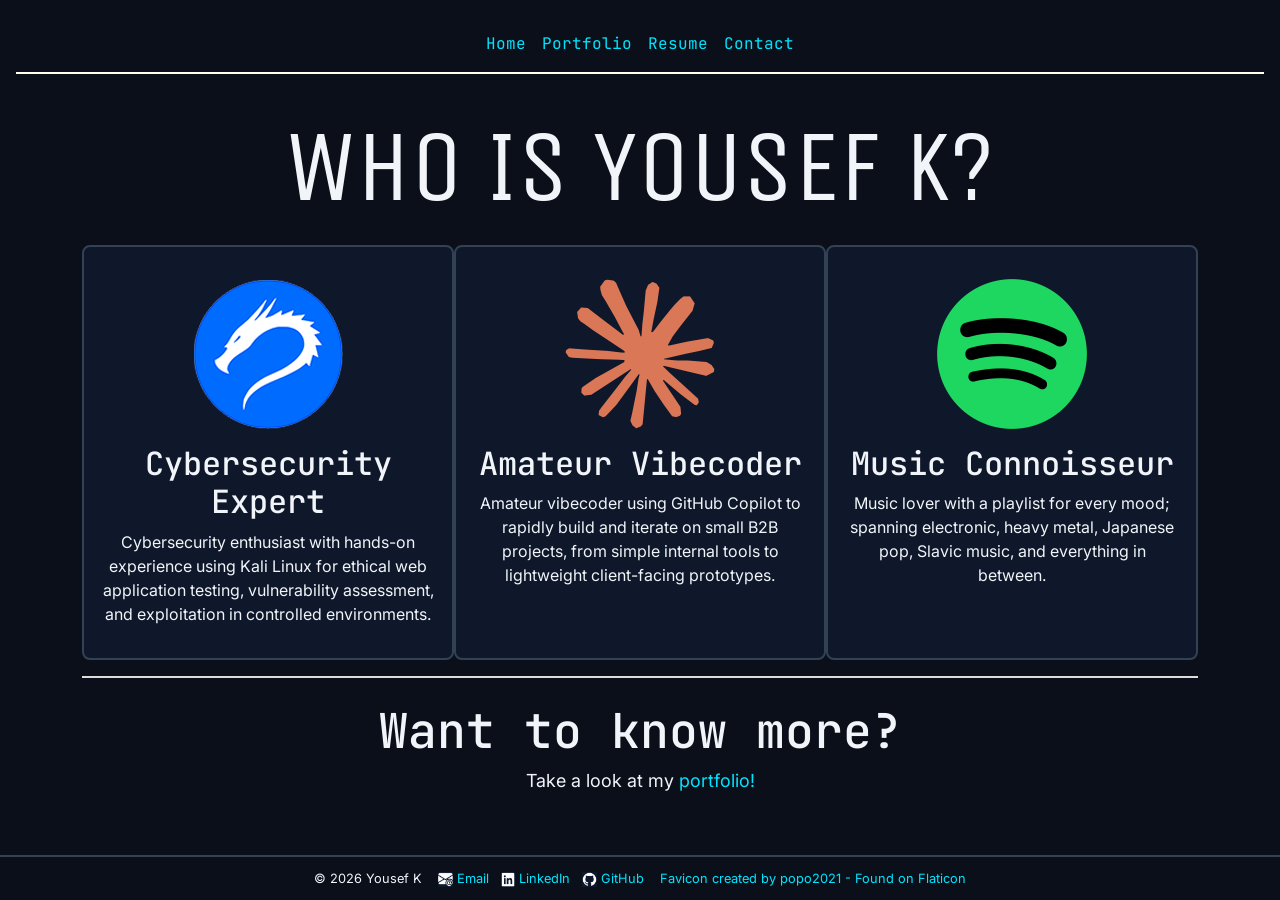
<file: index.html>
<!DOCTYPE html>
<html lang="en">
  <head>
    <meta charset="utf-8">
    <meta name="viewport" content="width=device-width, initial-scale=1">
    <link href="https://cdn.jsdelivr.net/npm/bootstrap@5.3.8/dist/css/bootstrap.min.css" rel="stylesheet" crossorigin="anonymous">
    <link href="css/styles.css" rel="stylesheet">
    <link rel="preconnect" href="https://fonts.googleapis.com">
    <link rel="preconnect" href="https://fonts.gstatic.com" crossorigin>
    <link href="https://fonts.googleapis.com/css2?family=Inter:wght@400;600;700&family=JetBrains+Mono:wght@400;500;700&display=swap&family=Unica+One&display=swap" rel="stylesheet">
    <link rel="icon" type="image/png" href="favicon/favicon.png">
    <title>WHO IS YOUSEF K?</title>
  </head>
  <body>
    <header>
      <nav>
        <ul>
          <li><a href="#">Home</a></li>
          <li><a href="portfolio.html">Portfolio</a></li>
          <li><a href="resume.html">Resume</a></li>
          <li><a href="contact.html">Contact</a></li>
        </ul>
      </nav>
    </header>
    <main>
      <h1 class="who">WHO IS YOUSEF K?</h1>
      <div class="container about">
        <div class="row g-3">
          <div class="facts col-12 col-lg-4">
            <img src="images/kali.png" alt="Kali Linux Logo">
          <h2>Cybersecurity Expert</h2>
          <p>
            Cybersecurity enthusiast with hands-on experience using Kali Linux for ethical web application testing, vulnerability assessment, and exploitation in controlled environments.
          </p>
          </div>
          <div class="facts col-12 col-lg-4">
            <img src="images/claude.png" alt="Claude Code Logo">
          <h2>Amateur Vibecoder</h2>
          <p>
            Amateur vibecoder using GitHub Copilot to rapidly build and iterate on small B2B projects, from simple internal tools to lightweight client-facing prototypes.
          </p>
          </div>
          <div class="facts col-12 col-lg-4">
            <img src="images/spotify.png" alt="Spotify Lgoo">
          <h2>Music Connoisseur</h2>
          <p>
            Music lover with a playlist for every mood; spanning electronic, heavy metal, Japanese pop, Slavic music, and everything in between.
          </p>
          </div>
        </div>
      </div>
      <div class="container">
        <div class="row">
          <div class="next">   
            <h1>Want to know more?</h1>
            <p>Take a look at my <a href="portfolio.html">portfolio!</a></p>
          </div>
        </div>
      </div>
    </main>
    <script src="https://cdn.jsdelivr.net/npm/bootstrap@5.3.8/dist/js/bootstrap.bundle.min.js" crossorigin="anonymous"></script>
    <footer>
      <p>
        &copy; 2026 Yousef K
        <span class="footer-links">
          <a href="mailto:jai2147@gmail.com"><img src="images/whiteEnvelope.png" alt="" aria-hidden="true">Email</a>
          <a href="https://www.linkedin.com/in/jai-kirkwood/" target="_blank" rel="noopener noreferrer"><img src="images/whiteLinkedin.png" alt="" aria-hidden="true">LinkedIn</a>
          <a href="https://github.com/xxxxyj" target="_blank" rel="noopener noreferrer"><img src="images/whiteGithub.png" alt="" aria-hidden="true">GitHub</a>
        </span>
        <a href="https://www.flaticon.com/free-icons/letter-y" title="letter y icons">Favicon created by popo2021 - Found on Flaticon</a>
      </p>
    </footer>
  </body>
</html>
</file>
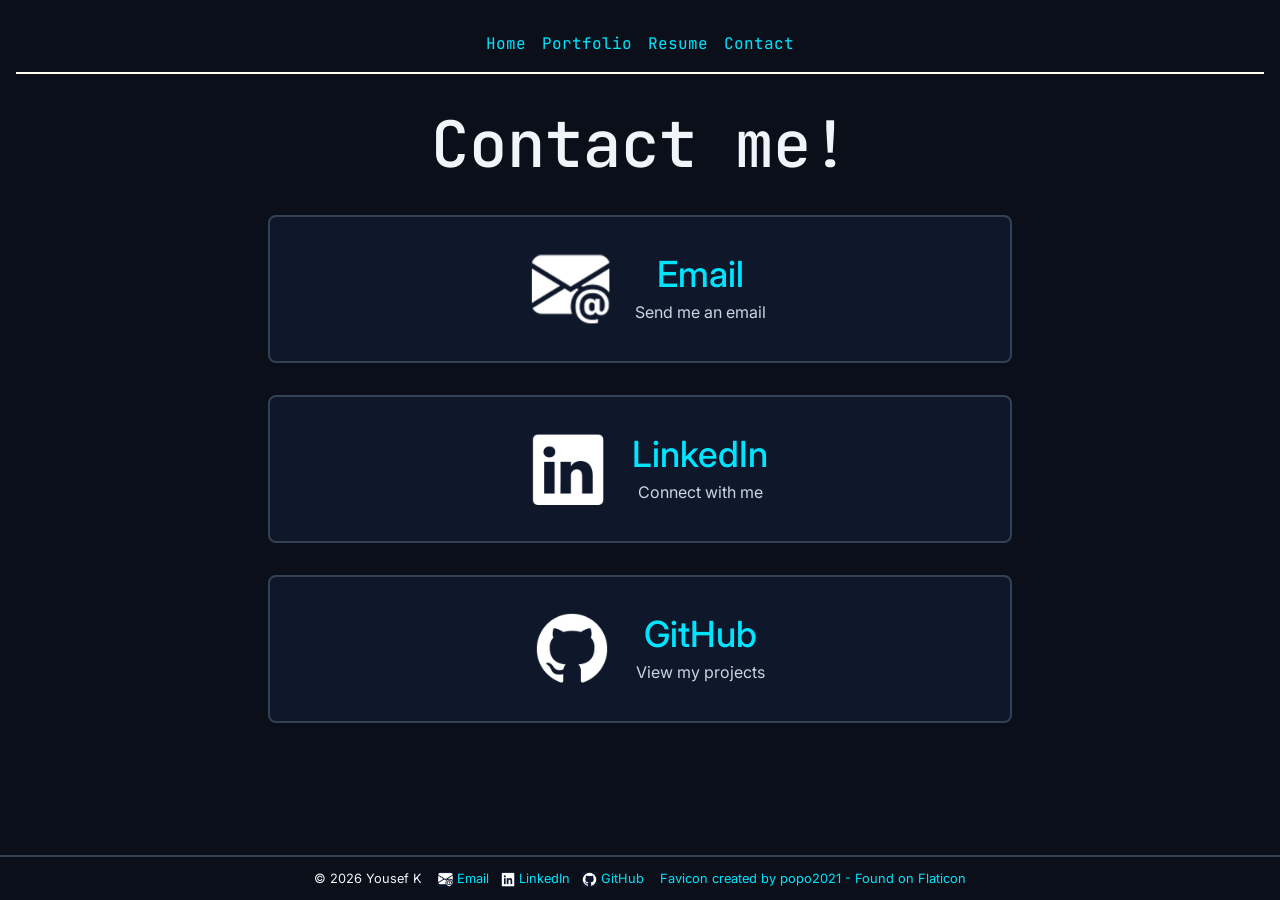
<file: contact.html>
<!DOCTYPE html>
<html lang="en">
	<head>
			<meta charset="utf-8">
			<meta name="viewport" content="width=device-width, initial-scale=1">
			<link href="https://cdn.jsdelivr.net/npm/bootstrap@5.3.8/dist/css/bootstrap.min.css" rel="stylesheet" crossorigin="anonymous">
			<link href="css/styles.css" rel="stylesheet">
			<link rel="preconnect" href="https://fonts.googleapis.com">
			<link rel="preconnect" href="https://fonts.gstatic.com" crossorigin>
			<link href="https://fonts.googleapis.com/css2?family=Inter:wght@400;600;700&family=JetBrains+Mono:wght@400;500;700&display=swap&family=Unica+One&display=swap" rel="stylesheet">
			<link rel="icon" type="image/png" href="favicon/favicon.png">
			<title>CONTACT YOUSEF K</title>
	</head>
	<body>
			<header>
				<nav>
					<ul>
						<li><a href="index.html">Home</a></li>
						<li><a href="portfolio.html">Portfolio</a></li>
						<li><a href="resume.html">Resume</a></li>
						<li><a href="#">Contact</a></li>
					</ul>
				</nav>
			</header>

			<main>
			<div class="container">
				<div class="row">
					<div class="col contacthead">
						<h1>Contact me!</h1>
					</div>
				</div>
				<div class="row contact-grid">
					<a class="col-12 col-md-8 contact" href="mailto:jai2147@gmail.com" aria-label="Email me">
						<img src="images/whiteEnvelope.png" alt="Email Icon">
						<div>
							<h1>Email</h1>
							<p>Send me an email</p>
						</div>
					</a>
					<a class="col-12 col-md-8 contact" href="https://www.linkedin.com/in/jai-kirkwood/" target="_blank" rel="noopener noreferrer" aria-label="Visit my LinkedIn profile">
						<img src="images/whiteLinkedin.png" alt="LinkedIn Icon">
						<div>
							<h1>LinkedIn</h1>
							<p>Connect with me</p>
						</div>
					</a>
					<a class="col-12 col-md-8 contact" href="https://github.com/xxxxyj" target="_blank" rel="noopener noreferrer" aria-label="Visit my GitHub profile">
						<img src="images/whiteGithub.png" alt="GitHub Icon">
						<div>
							<h1>GitHub</h1>
							<p>View my projects</p>
						</div>
					</a>
				</div>
			</div>
			</main>
		<footer>
			<p>
				&copy; 2026 Yousef K
				<span class="footer-links">
					<a href="mailto:jai2147@gmail.com"><img src="images/whiteEnvelope.png" alt="" aria-hidden="true">Email</a>
					<a href="https://www.linkedin.com/in/jai-kirkwood/" target="_blank" rel="noopener noreferrer"><img src="images/whiteLinkedin.png" alt="" aria-hidden="true">LinkedIn</a>
					<a href="https://github.com/xxxxyj" target="_blank" rel="noopener noreferrer"><img src="images/whiteGithub.png" alt="" aria-hidden="true">GitHub</a>
				</span>
				<a href="https://www.flaticon.com/free-icons/letter-y" title="letter y icons">Favicon created by popo2021 - Found on Flaticon</a>
			</p>
		</footer>	
    <script src="https://cdn.jsdelivr.net/npm/bootstrap@5.3.8/dist/js/bootstrap.bundle.min.js" crossorigin="anonymous"></script>
	</body>
</html>
</file>
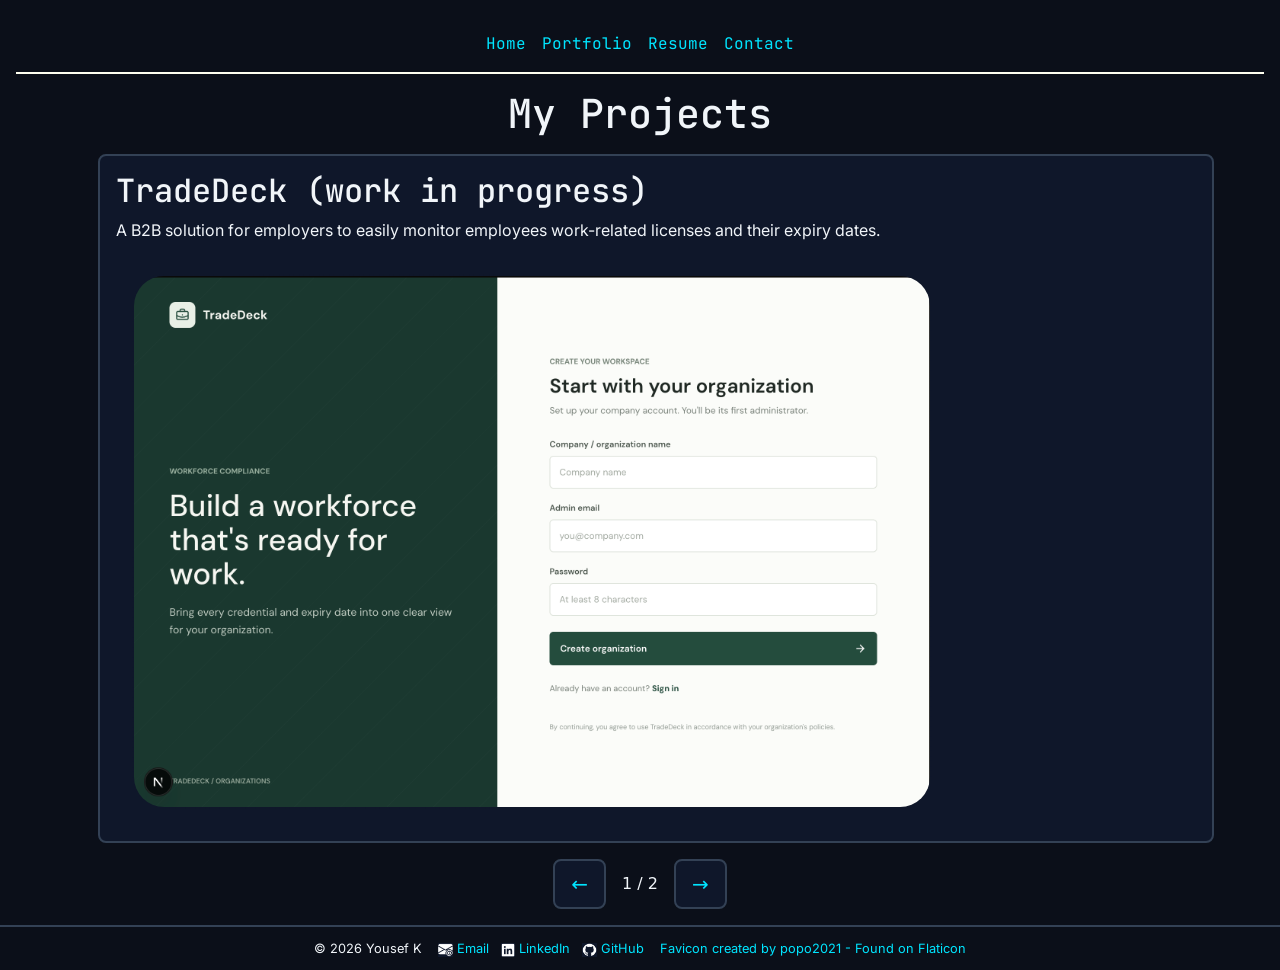
<file: portfolio.html>
<!DOCTYPE html>
<html lang="en">
	<head>
			<meta charset="utf-8">
			<meta name="viewport" content="width=device-width, initial-scale=1">
			<link href="https://cdn.jsdelivr.net/npm/bootstrap@5.3.8/dist/css/bootstrap.min.css" rel="stylesheet" crossorigin="anonymous">
			<link href="css/styles.css" rel="stylesheet">
			<link rel="preconnect" href="https://fonts.googleapis.com">
			<link rel="preconnect" href="https://fonts.gstatic.com" crossorigin>
			<link href="https://fonts.googleapis.com/css2?family=Inter:wght@400;600;700&family=JetBrains+Mono:wght@400;500;700&display=swap&family=Unica+One&display=swap" rel="stylesheet">
			<link rel="icon" type="image/png" href="favicon/favicon.png">
			<title>PROJECTS BY YOUSEF K</title>
	</head>
	<body>
			<header>
				<nav>
					<ul>
						<li><a href="index.html">Home</a></li>
						<li><a href="#">Portfolio</a></li>
						<li><a href="resume.html">Resume</a></li>
						<li><a href="contact.html">Contact</a></li>
					</ul>
				</nav>
			</header>

			<main>
			<div class="container">
				<div class="col-12 projecter">
					<h1>My Projects</h1>
				</div>
				<div class="carousel" aria-label="Project carousel">
					<div class="carousel-slide projects active">
						<h2>TradeDeck (work in progress)</h2>
						<p>A B2B solution for employers to easily monitor employees work-related licenses and their expiry dates.</p>
						<img src="images/TradeDeck.png" alt="TradeDeck project preview">
					</div>
					<div class="carousel-slide comingsoon">
						<h3>More Projects Coming Soon</h3>
						<p>While you wait, take a look at my <a href="resume.html">resume!</a></p>
					</div>
					<div class="carousel-controls">
						<button type="button" id="previousSlide" aria-label="Previous project">&#8592;</button>
						<span id="slideNumber">1 / 2</span>
						<button type="button" id="nextSlide" aria-label="Next project">&#8594;</button>
					</div>
				</div>
			</div>
			</main>
		<footer>
			<p>
				&copy; 2026 Yousef K
				<span class="footer-links">
					<a href="mailto:jai2147@gmail.com"><img src="images/whiteEnvelope.png" alt="" aria-hidden="true">Email</a>
					<a href="https://www.linkedin.com/in/jai-kirkwood/" target="_blank" rel="noopener noreferrer"><img src="images/whiteLinkedin.png" alt="" aria-hidden="true">LinkedIn</a>
					<a href="https://github.com/xxxxyj" target="_blank" rel="noopener noreferrer"><img src="images/whiteGithub.png" alt="" aria-hidden="true">GitHub</a>
				</span>
				<a href="https://www.flaticon.com/free-icons/letter-y" title="letter y icons">Favicon created by popo2021 - Found on Flaticon</a>
			</p>
		</footer>	
	<script>
		const slides = document.querySelectorAll(".carousel-slide");
		const slideNumber = document.getElementById("slideNumber");
		let currentSlide = 0;

		function showSlide(index) {
			if (index >= slides.length) {
				currentSlide = 0;
			} else if (index < 0) {
				currentSlide = slides.length - 1;
			} else {
				currentSlide = index;
			}

			for (let i = 0; i < slides.length; i++) {
				slides[i].classList.remove("active");
			}

			slides[currentSlide].classList.add("active");
			slideNumber.textContent = (currentSlide + 1) + " / " + slides.length;
		}

		document.getElementById("previousSlide").addEventListener("click", function () {
			showSlide(currentSlide - 1);
		});

		document.getElementById("nextSlide").addEventListener("click", function () {
			showSlide(currentSlide + 1);
		});
	</script>
    <script src="https://cdn.jsdelivr.net/npm/bootstrap@5.3.8/dist/js/bootstrap.bundle.min.js" crossorigin="anonymous"></script>
	</body>
</html>
</file>
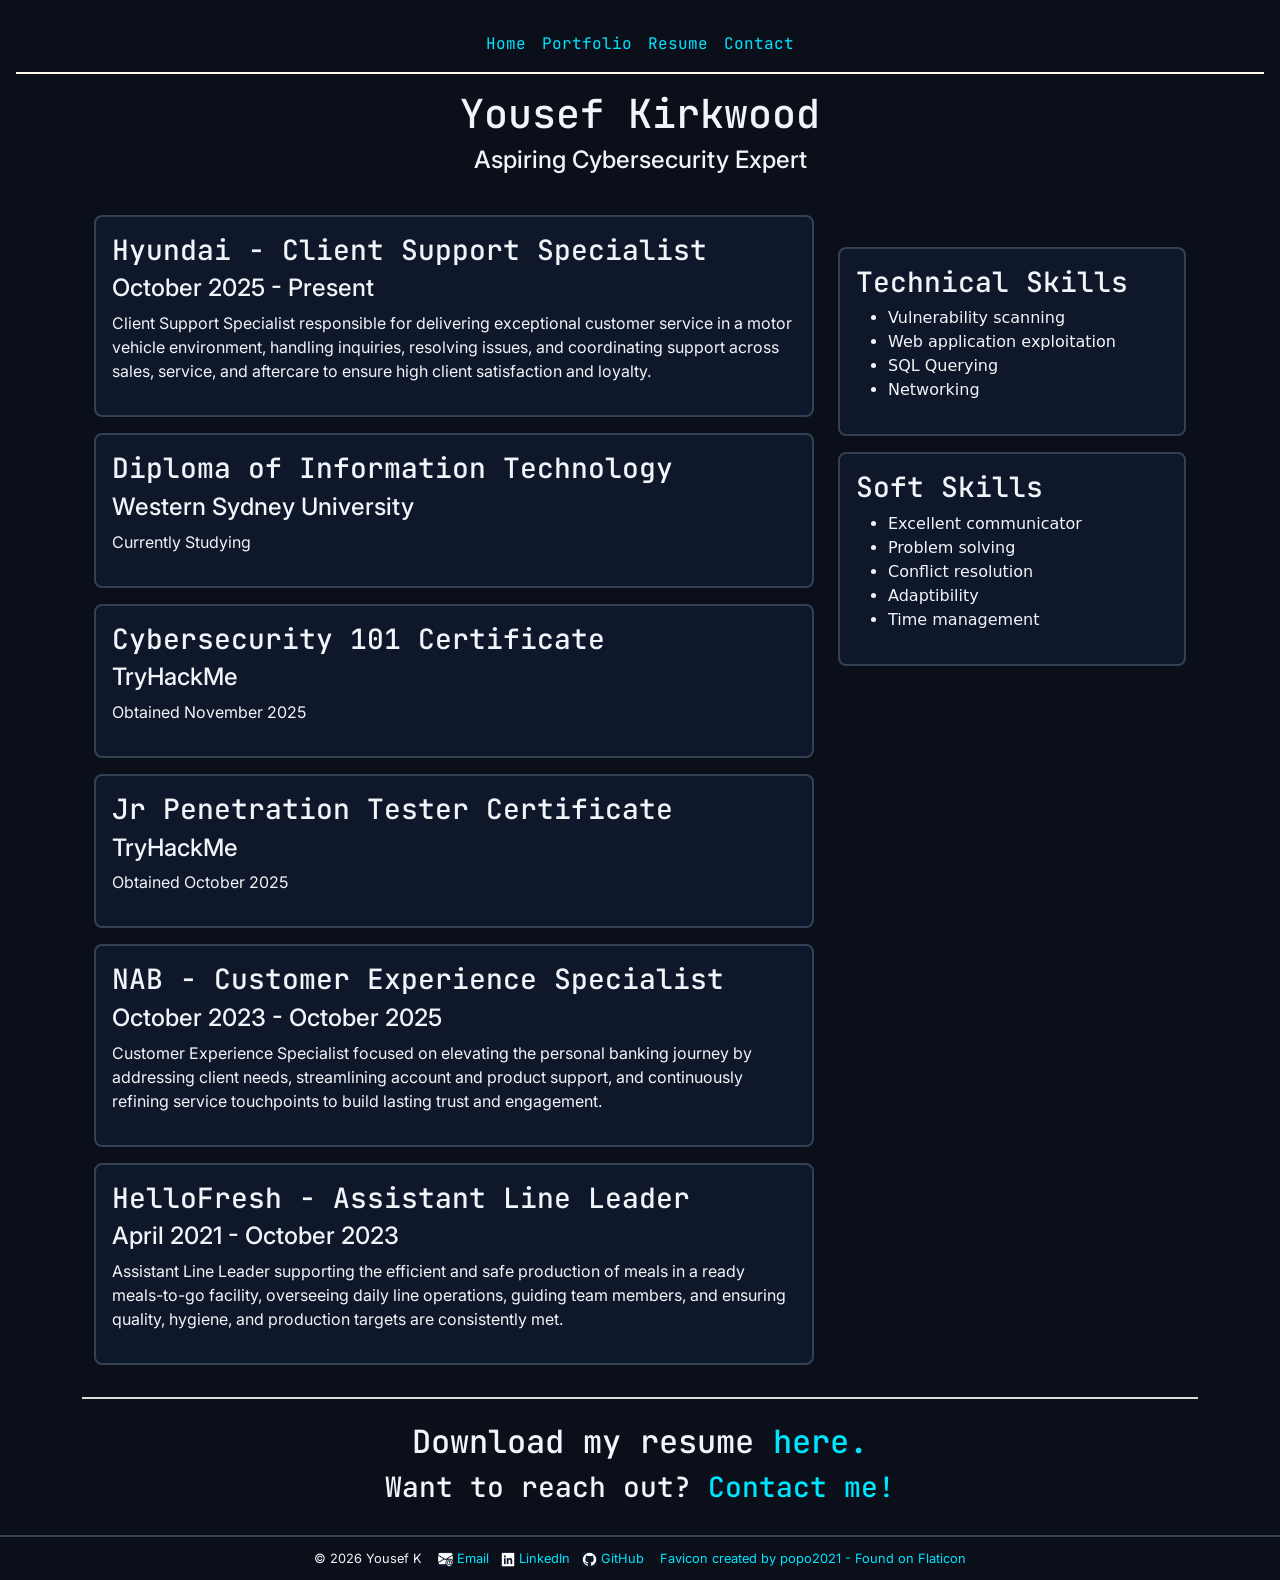
<file: resume.html>
<!DOCTYPE html>
<html lang="en">
<head>
		<meta charset="utf-8">
		<meta name="viewport" content="width=device-width, initial-scale=1">
		<link href="https://cdn.jsdelivr.net/npm/bootstrap@5.3.8/dist/css/bootstrap.min.css" rel="stylesheet" crossorigin="anonymous">
		<link href="css/styles.css" rel="stylesheet">
		<link rel="preconnect" href="https://fonts.googleapis.com">
		<link rel="preconnect" href="https://fonts.gstatic.com" crossorigin>
		<link href="https://fonts.googleapis.com/css2?family=Inter:wght@400;600;700&family=JetBrains+Mono:wght@400;500;700&display=swap&family=Unica+One&display=swap" rel="stylesheet">
		<link rel="icon" type="image/png" href="favicon/favicon.png">
		<title>HISTORY OF YOUSEF K</title>
</head>

<body>
	<header>
		<nav>
			<ul>
				<li><a href="index.html">Home</a></li>
				<li><a href="portfolio.html">Portfolio</a></li>
				<li><a href="#">Resume</a></li>
				<li><a href="contact.html">Contact</a></li>
			</ul>
		</nav>
	</header>

	<main>
	<div class="container">
		<div class="row resumehead">
			<div class="col-12 col-lg-8">
				<h1>Yousef Kirkwood</h1>
				<h4>Aspiring Cybersecurity Expert</h4>
			</div>
		</div>
	</div>

	<div class="container">
		<div class="row resume">
			<div class="col-12 col-lg-8">
				<div class="resume-history">
					<div class="resume-box">
						<h3>Hyundai - Client Support Specialist</h3>
						<h4>October 2025 - Present</h4>
						<p>Client Support Specialist responsible for delivering exceptional customer service in a motor vehicle environment, handling inquiries, resolving issues, and coordinating support across sales, service, and aftercare to ensure high client satisfaction and loyalty.</p>
					</div>
					<div class="resume-box">
						<h3>Diploma of Information Technology</h3>
						<h4>Western Sydney University</h4>
						<p>Currently Studying</p>
					</div>
					<div class="resume-box">
						<h3>Cybersecurity 101 Certificate</h3>
						<h4>TryHackMe</h4>
						<p>Obtained November 2025</p>
					</div>
					<div class="resume-box">
						<h3>Jr Penetration Tester Certificate</h3>
						<h4>TryHackMe</h4>
						<p>Obtained October 2025</p>
					</div>
					<div class="resume-box">
						<h3>NAB - Customer Experience Specialist</h3>
						<h4>October 2023 - October 2025</h4>
						<p>Customer Experience Specialist focused on elevating the personal banking journey by addressing client needs, streamlining account and product support, and continuously refining service touchpoints to build lasting trust and engagement.</p>
					</div>
					<div class="resume-box">
						<h3>HelloFresh - Assistant Line Leader</h3>
						<h4>April 2021 - October 2023</h4>
						<p>Assistant Line Leader supporting the efficient and safe production of meals in a ready meals-to-go facility, overseeing daily line operations, guiding team members, and ensuring quality, hygiene, and production targets are consistently met. </p>
					</div>
				</div>
			</div>

			<div class="col-12 col-lg-4">
				<div class="resume-skills">
					<div class="resume-box">
						<h3>Technical Skills</h3>
						<ol>
							<li>Vulnerability scanning</li>
							<li>Web application exploitation</li>
							<li>SQL Querying</li>
							<li>Networking</li>
						</ol>
					</div>
					<div class="resume-box">
						<h3>Soft Skills</h3>
						<ol>
							<li>Excellent communicator</li>
							<li>Problem solving</li>
							<li>Conflict resolution</li>
							<li>Adaptibility</li>
							<li>Time management</li>
						</ol>
					</div>
				</div>
			</div>
		</div>
	</div>

	<div class="container">
		<div class="row">
			<div class="next">
				<h2>Download my resume <a href="pdf/resume.pdf" download>here.</a></h2>
				<h3>Want to reach out? <a href="contact.html">Contact me!</a></h3>
			</div>
		</div>
	</div>
	</main>
<script src="https://cdn.jsdelivr.net/npm/bootstrap@5.3.8/dist/js/bootstrap.bundle.min.js" crossorigin="anonymous"></script>
	<footer>
		<p>
			&copy; 2026 Yousef K
			<span class="footer-links">
				<a href="mailto:jai2147@gmail.com"><img src="images/whiteEnvelope.png" alt="" aria-hidden="true">Email</a>
				<a href="https://www.linkedin.com/in/jai-kirkwood/" target="_blank" rel="noopener noreferrer"><img src="images/whiteLinkedin.png" alt="" aria-hidden="true">LinkedIn</a>
				<a href="https://github.com/xxxxyj" target="_blank" rel="noopener noreferrer"><img src="images/whiteGithub.png" alt="" aria-hidden="true">GitHub</a>
			</span>
			<a href="https://www.flaticon.com/free-icons/letter-y" title="letter y icons">Favicon created by popo2021 - Found on Flaticon</a>
		</p>
	</footer>	
	<script src="https://cdn.jsdelivr.net/npm/bootstrap@5.3.8/dist/js/bootstrap.bundle.min.js" crossorigin="anonymous"></script>
</body>
</html>
</file>
<file: css/styles.css>
* {
    max-width: 100%;
}

/* Hero Heading Font */
.unica-one-regular {
  font-family: "Unica One", sans-serif;
  font-weight: 400;
  font-style: normal;
}

/* Body font */
.inter-regular {
  font-family: "Inter", sans-serif;
  font-optical-sizing: auto;
  font-weight: 400;
  font-style: normal;
}

/* Heading font */
.jetbrains-mono-regular {
  font-family: "JetBrains Mono", monospace;
  font-optical-sizing: auto;
  font-weight: 400;
  font-style: normal;
}

body {
  background-color: #0b0f19;
  color: #f1f5f9;
  min-height: 100vh;
  display: flex;
  flex-direction: column;
}

a {
  color: #00e5ff;
  text-decoration: none;
}

a:hover,
a:focus-visible {
  color: #3b82f6;
}

header {
  color: #f1f5f9;
  display: block;
  text-align: center;
  padding: 1rem;
  list-style: none;
  margin: 1rem;
  border-bottom: ivory 2px solid;
}

header nav ul {
  display: inline-flex;
  font-family: JetBrains Mono;
  list-style: none;
  padding-left: 0;
  margin: 0;
  flex-wrap: wrap;
  justify-content: center;
  gap: 1rem;
}

h1.who {
  display: flex;
  font-family: Unica One;
  font-size: 8vw;
  justify-content: center;
  margin: 1rem;
}

div.row {
  display: flex;
  width: 100%;
  margin-right: 0;
  margin-left: 0;
  justify-content: center;
  align-items: center;
}

div.about {
  display:  block;
  text-align: center;
  justify-content: center;
  margin: 1rem auto;
}

div.about > .row {
  align-items: stretch;
}

div.facts {
  display: flex;
  flex-direction: column;
  text-align: center;
  justify-content: flex-start;
  align-items: center;
  height: auto;
}

div.facts img {
  display: block;
  width: 150px;
  height: 150px;
  flex-shrink: 0;
  object-fit: contain;
  margin: 1em auto;
}

.next {
  display: flex;
  flex-direction: column;
  text-align: center;
  justify-content: center;
  align-items: center;
  border-top: 2px solid gainsboro;
  padding-top: 1.5rem;
  margin-bottom: 1.5rem;
}

.next h1 {
  font-size: 3rem;
  font-family: JetBrains Mono;
}

.next p {
  font-size: large;
}

h2, h3 {
  font-family: JetBrains Mono;
}

img {
  height: 150px;
  width: 150px;
  background-color: #0f172a;
  margin: 1em;
}

p, h4 {
  font-family: Inter;
}

.resumehead {
  font-size: 3rem;
  font-family: JetBrains Mono;
  text-align: center;
}

.resume h2 {
  font-size: 1.5rem;
  font-family: JetBrains Mono;
}

div.row.resume {
  align-items: flex-start;
  margin-top: 2rem;
  margin-bottom: 2rem;
}

.resume-history,
.resume-skills {
  display: flex;
  flex-direction: column;
  gap: 1rem;
}

.resume-skills {
  margin-top: 2rem;
}

.resume-box {
  border: 2px solid #334155;
  border-radius: 0.5rem;
  padding: 1rem;
  width: 100%;
  background-color: #0f172a;
  transition: border-color 0.2s ease, transform 0.2s ease;
}

.resume-box:hover {
  border-color: #00e5ff;
  transform: scale(1.05);
  cursor: none;
}

.resume-box h3 {
  margin-bottom: 0.5rem;
}

ol {
  list-style: disc;
}

.links {
  align-self: self-end;
}

.projects {
  border: 2px solid #334155;
  border-radius: 0.5rem;
  padding: 1rem;
  width: 100%;
  background-color: #0f172a;
  margin: 1rem;
}

.projects img {
  border: 2px dashed #0f172a;
  border-radius: 2rem;
  width: 100%;
  height: auto;
  max-width: 800px;
}

.carousel {
  width: 100%;
}

.carousel-slide {
  display: none;
}

.carousel-slide.active {
  display: block;
}

.carousel-controls {
  display: flex;
  justify-content: center;
  align-items: center;
  gap: 1rem;
  margin: 1rem;
}

.carousel-controls button {
  border: 2px solid #334155;
  border-radius: 0.5rem;
  padding: 0.5rem 1rem;
  background-color: #0f172a;
  color: #00e5ff;
  font-size: 1.25rem;
  cursor: pointer;
}

.carousel-controls button:hover,
.carousel-controls button:focus-visible {
  border-color: #00e5ff;
}

.comingsoon {
  border: 2px solid #334155;
  border-radius: 0.5rem;
  padding: 1rem;
  width: 100%;
  background-color: #0f172a;
  margin: 1rem;
  text-align: center;
}

.projecter h1 {
  font-family: "JetBrains Mono";
  text-align: center;
}

.contacthead h1 {
  font-size: 4rem;
  font-family: JetBrains Mono;
  text-align: center;
  margin: 1rem;
}

.contact-grid {
  flex-direction: column;
}

.contact {
  display: flex;
  justify-content: center;
  border: 2px solid #334155;
  padding: 1rem;
  border-radius: 0.5rem;
  margin: 1rem 0rem 1rem 0rem;
  background-color: #0f172a;
  justify-self: center;
  align-items: center;
  text-align: center;
  transition: border-color 0.2s ease, transform 0.2s ease;
}

.contact:hover,
.contact:focus-visible {
  border-color: #00e5ff;
  transform: translateY(-2px);
  color: #f1f5f9;
}

.contact h1 {
  font-size: 2.25rem;
  font-family: Inter;
  margin-bottom: 0.25rem;
}

.contact p {
  color: #cbd5e1;
  margin: 0;
}

.contact img {
  height: 5rem;
  width: 5rem;
  margin-right: 1.5rem;
}

footer {
  border-top: 2px solid #334155;
  margin-top: auto;
  padding: 0.75rem 1rem;
  text-align: center;
}

footer p {
  margin: 0;
  font-size: 0.8rem;
}

.footer-links {
  margin: 0 0.5rem;
}

.footer-links a {
  margin: 0 0.25rem;
}

.footer-links img {
  width: 0.9rem;
  height: 0.9rem;
  margin: 0 0.25rem 0 0;
  vertical-align: middle;
}

.facts {
  border: 2px solid #334155;
  border-radius: 0.5rem;
  padding: 1rem;
  background-color: #0f172a;
  overflow-wrap: anywhere;
  transition: border-color 0.2s ease, transform 0.2s ease;
}

.facts:hover {
  border-color: #00e5ff;
  transform: scale(1.02);
  cursor: none;
}
</file>
